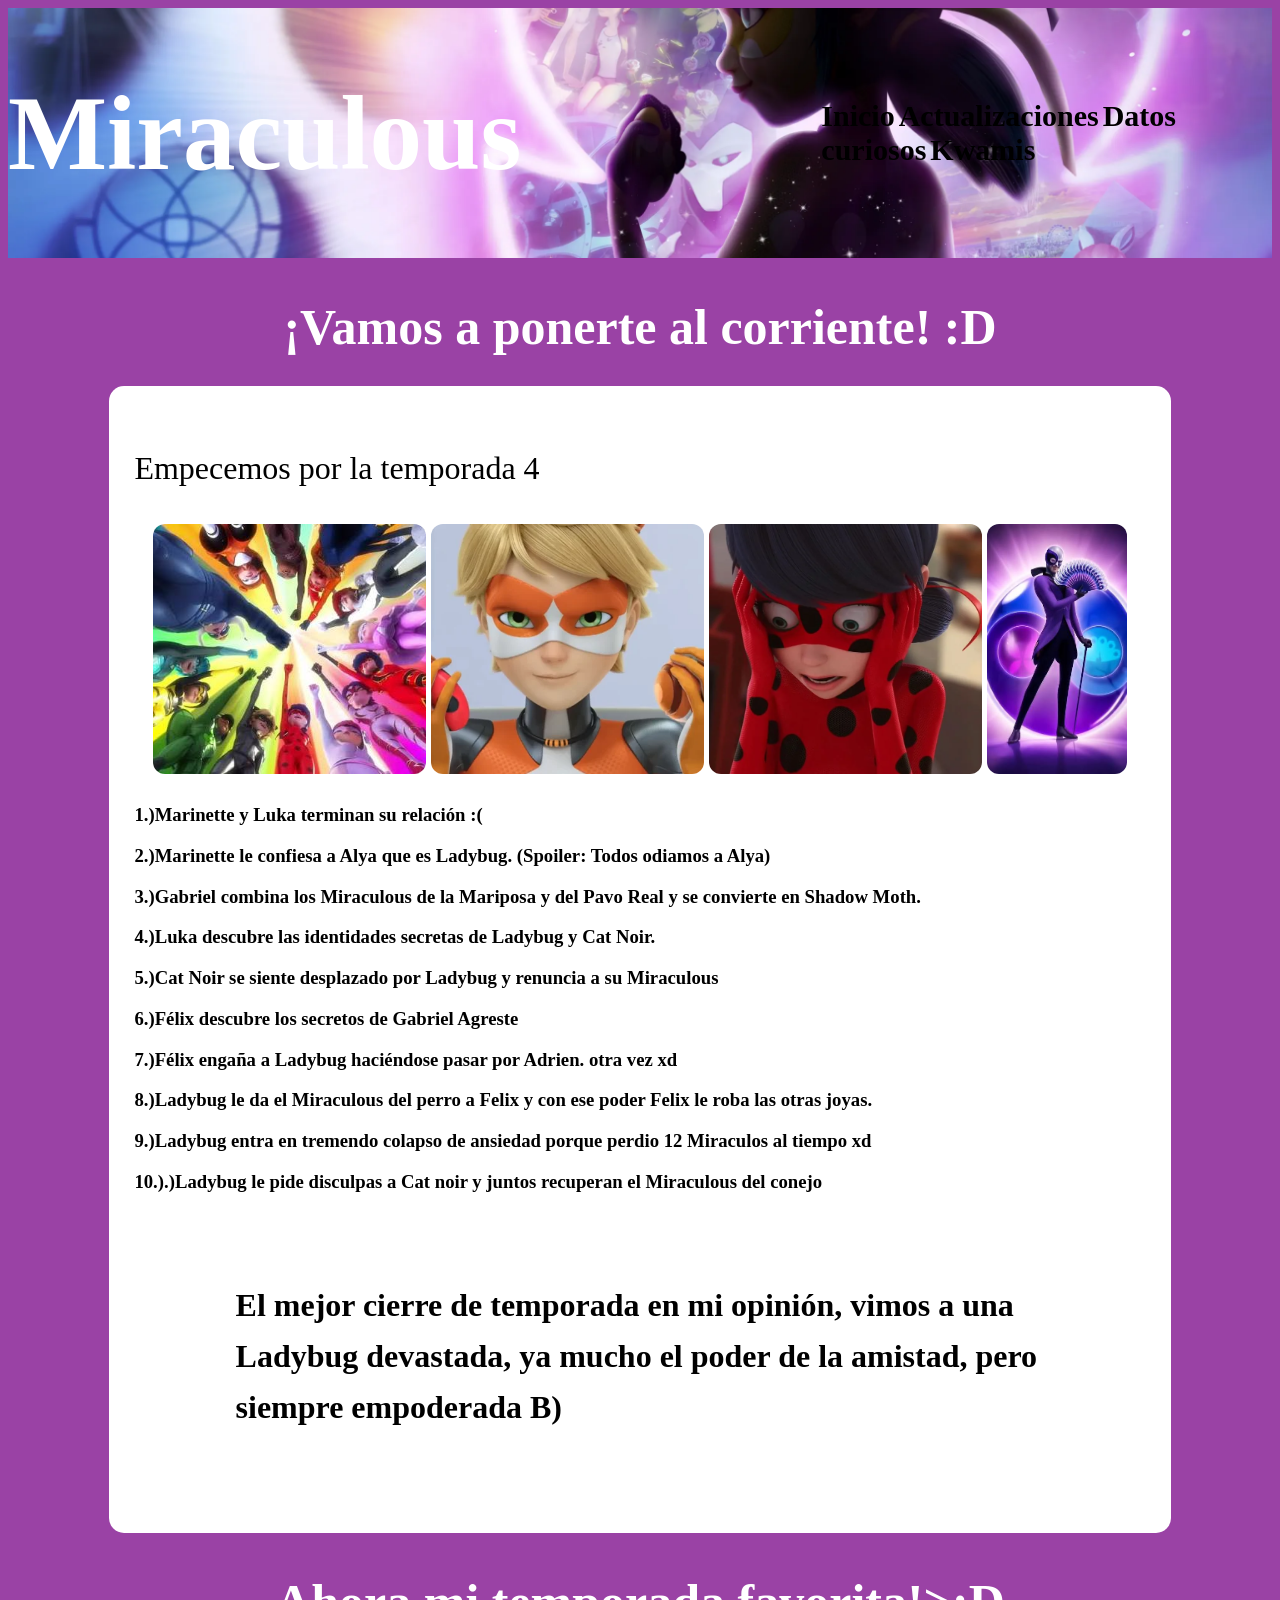
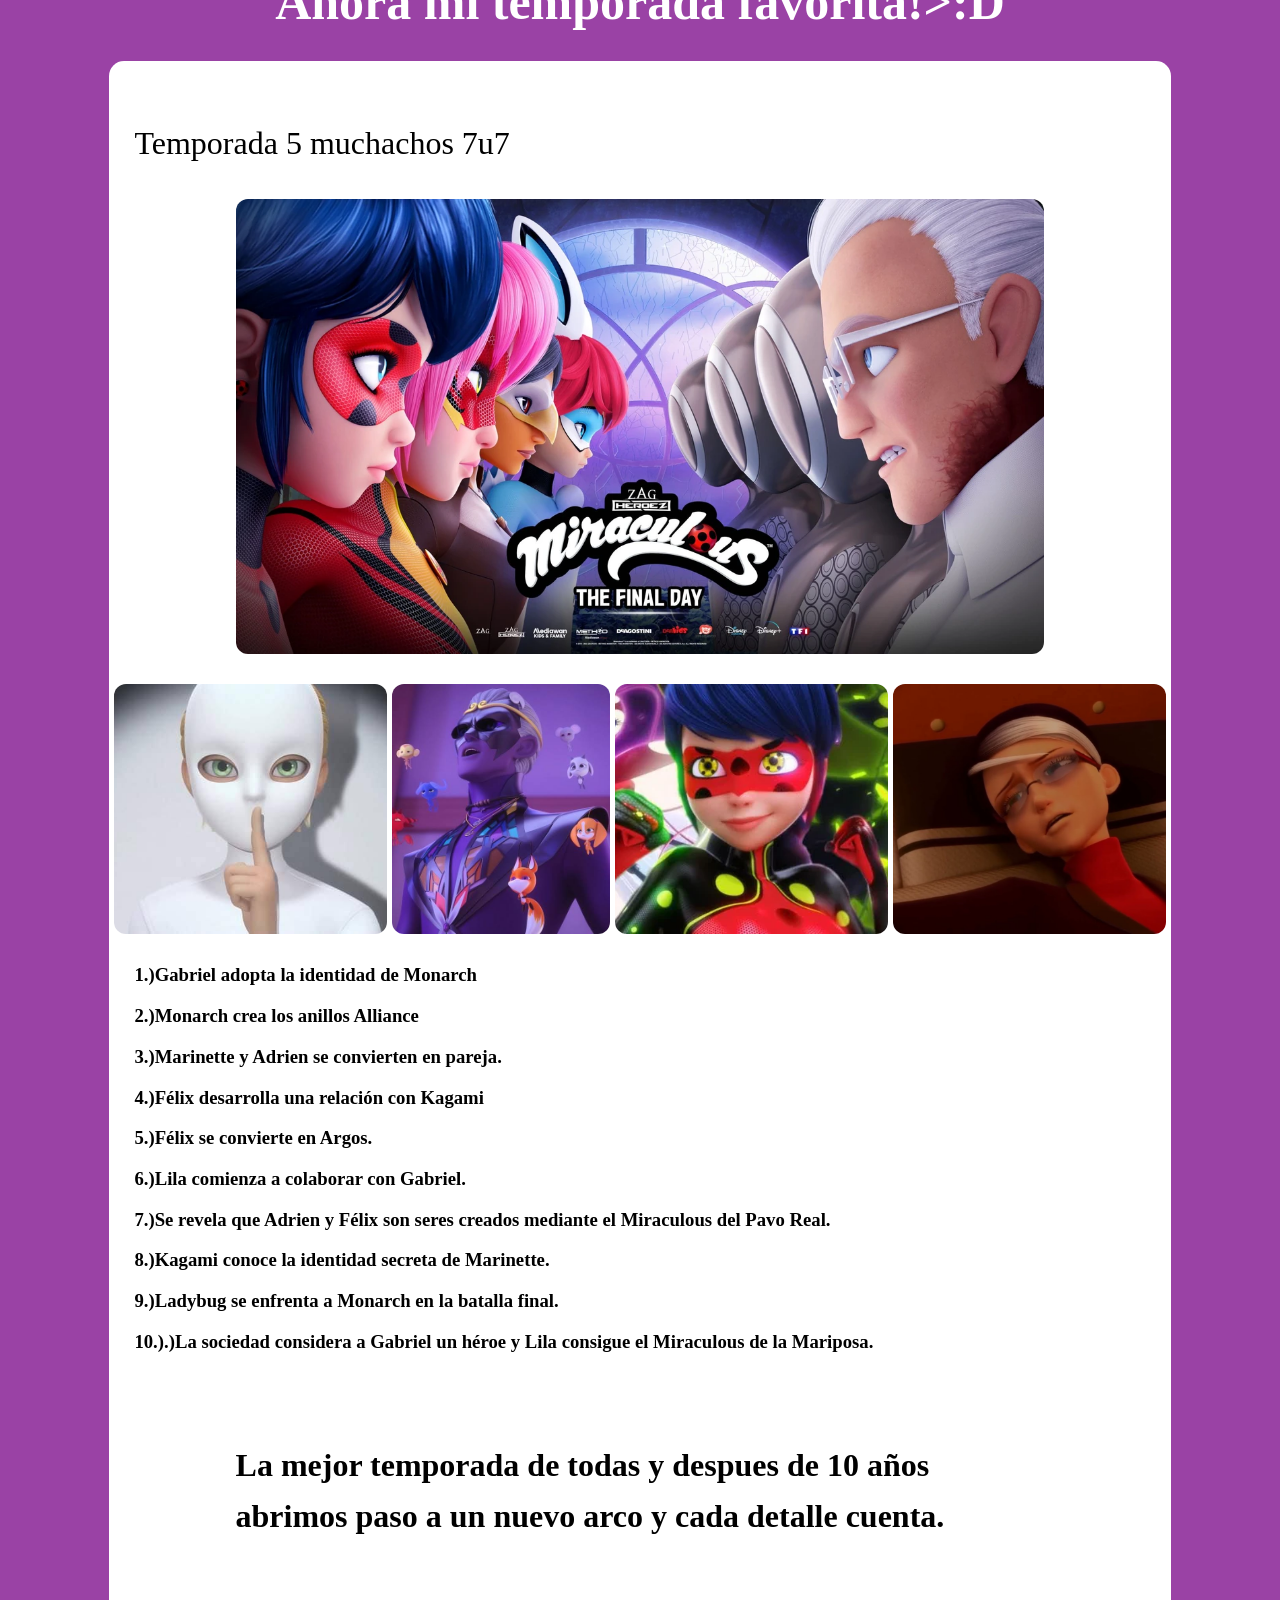
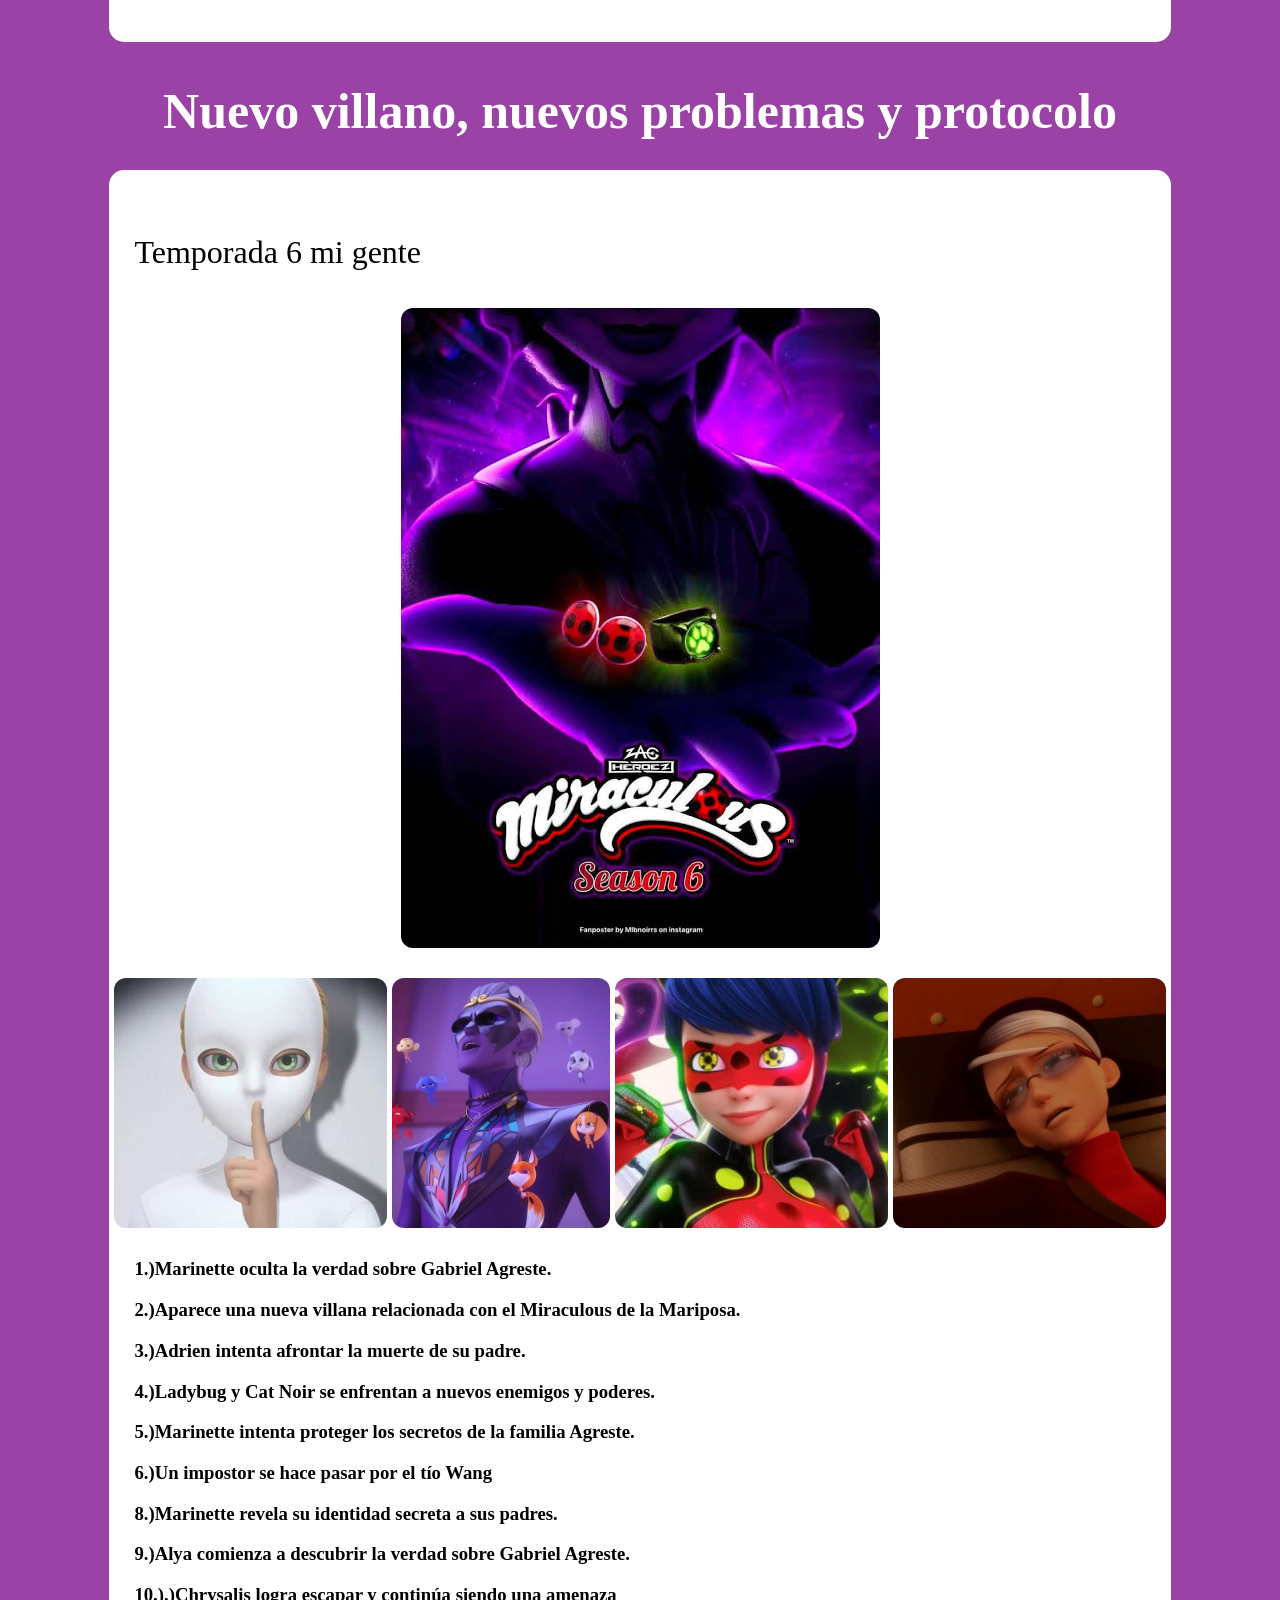
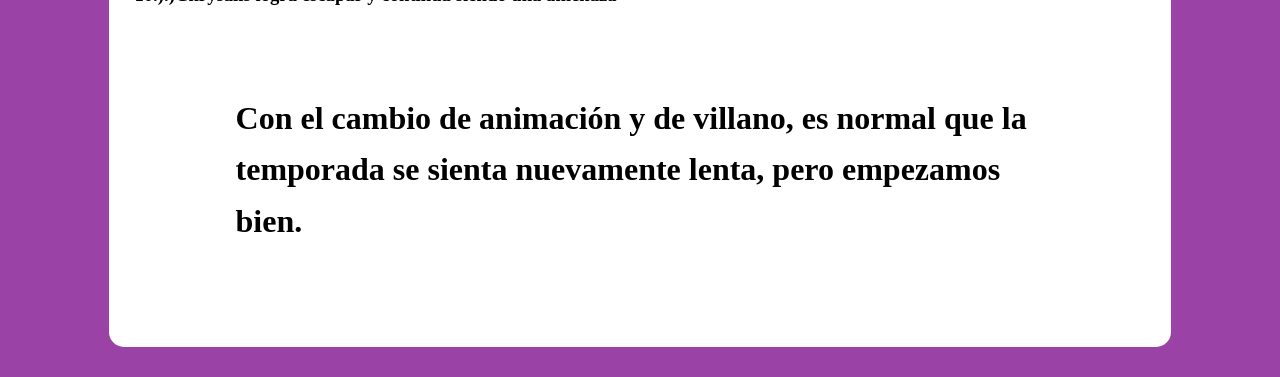
<file: Espacio 1.html>
<!DOCTYPE html>
<html lang="en">
<head>
    <meta charset="UTF-8">
    <meta name="viewport" content="width=device-width, initial-scale=1.0">
    <title>Document</title>
    <link rel="stylesheet" href="actualizacion.css">
</head>
<header>
    <nav>
        <h1>Miraculous</h1>
        <div>
            <a href="index.html">Inicio</a>
            <a href="Espacio 1.html">Actualizaciones</a>
            <a href="Espacio 2.html">Datos curiosos</a>
            <a href="Espacio 3.html">Kwamis</a>
        </div>
    </nav>

</header>
<body>
    <h2 class="titulo-principal">¡Vamos a ponerte al corriente! :D</h2>
    <div>
        
<div class="contenido-actualizaciones">
    <p>Empecemos por la temporada 4</p>
    
<div class="fila-imagenes">
    <img src="images (2).jfif"alt="Imagen de Miraculous">
    <img src="lets-talk-about-félix-v0-u90cqjz606of1.webp" alt="Imagen de Miraculous">
    <img src="omg-season-4-final-is-so-good-such-a-good-plot-twist-v0-hmz88cntu6vg1.webp" alt="Imagen de Miraculous">
    <img src="images (3).jfif" alt="Imagen de Miraculous">
</div>

 <h3 class=l">1.)Marinette y Luka terminan su relación :(
 <h3 class=l">2.)Marinette le confiesa a Alya que es Ladybug.  (Spoiler: Todos odiamos a Alya)</h3>
    <h3 class=l">3.)Gabriel combina los Miraculous de la Mariposa y del Pavo Real y se convierte en Shadow Moth.</h3>
        <h3 class=l">4.)Luka descubre las identidades secretas de Ladybug y Cat Noir.</h3>
            <h3 class=l">5.)Cat Noir se siente desplazado por Ladybug y renuncia a su Miraculous </h3>
                <h3 class=l">6.)Félix descubre los secretos de Gabriel Agreste 
                    <h3 class=l">7.)Félix engaña a Ladybug haciéndose pasar por Adrien. otra vez xd
                        <h3 class=l">8.)Ladybug le da el Miraculous del perro a Felix y con ese poder Felix le roba las otras joyas.
                            <h3 class=l">9.)Ladybug entra en tremendo colapso de ansiedad porque perdio 12 Miraculos al tiempo xd
                                <h3 class=l">10.).)Ladybug le pide disculpas a Cat noir y juntos recuperan el Miraculous del conejo
                                
    <div>
</div>
        
<div class="contenido-actualizaciones">
    <p>
        El mejor cierre de temporada en mi opinión, vimos a una Ladybug devastada, ya mucho el poder de la amistad, pero siempre empoderada B)
    </p>
    </div>
    </div>
   
    


     <h2 class="titulo-principal">Ahora mi temporada favorita!>:D </h2>
    <div>
        
<div class="contenido-actualizaciones">
    <p>Temporada 5 muchachos 7u7 </p>
    
<div class="fila-imagenes1">
    <img src="The_Final_Day_English_poster.webp"alt="Imagen de Miraculous">
    
</div>

<div class="fila-imagenes">
    <img src="images (5).jfif"alt="Imagen de Miraculous">
<img src="images (4).jfif" alt="Imagen de Miraculous">
    <img src="how-would-you-make-bug-noir-work-in-a-season-5-finale-where-v0-7hfzsbdxkpmf1.webp" alt="Imagen de Miraculous">
    <img src="maxresdefault (1).jpg"  alt="Imagen de Miraculous">

    </div>

     <h3 class=l">1.)Gabriel adopta la identidad de Monarch
 <h3 class=l">2.)Monarch crea los anillos Alliance </h3>
    <h3 class=l">3.)Marinette y Adrien se convierten en pareja.</h3>
        <h3 class=l">4.)Félix desarrolla una relación con Kagami</h3>
            <h3 class=l">5.)Félix se convierte en Argos. </h3>
                <h3 class=l">6.)Lila comienza a colaborar con Gabriel.
                    <h3 class=l">7.)Se revela que Adrien y Félix son seres creados mediante el Miraculous del Pavo Real.
                        <h3 class=l">8.)Kagami conoce la identidad secreta de Marinette.
                            <h3 class=l">9.)Ladybug se enfrenta a Monarch en la batalla final. 
                                <h3 class=l">10.).)La sociedad considera a Gabriel un héroe y Lila consigue el Miraculous de la Mariposa.
    <div>
        </div>
        
<div class="contenido-actualizaciones">
    <p>
        La mejor temporada de todas y despues de 10 años abrimos paso a un nuevo arco y cada detalle cuenta.</p>
    </div>
</div>


    <h2 class="titulo-principal">Nuevo villano, nuevos problemas y protocolo</h2>
    <div>    
        
<div class="contenido-actualizaciones">
    <p>Temporada 6 mi gente</p>
    
<div class="fila-imagenes2">
    <img src="images qaedwrf(8).jfif"alt="Imagen de Miraculous">
    
</div>

<div class="fila-imagenes">
    <img src="images (5).jfif"alt="Imagen de Miraculous">
<img src="images (4).jfif" alt="Imagen de Miraculous">
    <img src="how-would-you-make-bug-noir-work-in-a-season-5-finale-where-v0-7hfzsbdxkpmf1.webp" alt="Imagen de Miraculous">
    <img src="maxresdefault (1).jpg"  alt="Imagen de Miraculous">

    </div>

 <h3 class=l">1.)Marinette oculta la verdad sobre Gabriel Agreste.
 <h3 class=l">2.)Aparece una nueva villana relacionada con el Miraculous de la Mariposa.
    <h3 class=l">3.)Adrien intenta afrontar la muerte de su padre.
        <h3 class=l">4.)Ladybug y Cat Noir se enfrentan a nuevos enemigos y poderes.
            <h3 class=l">5.)Marinette intenta proteger los secretos de la familia Agreste.
                <h3 class=l">6.)Un impostor se hace pasar por el tío Wang
                        <h3 class=l">8.)Marinette revela su identidad secreta a sus padres.
                            <h3 class=l">9.)Alya comienza a descubrir la verdad sobre Gabriel Agreste.
                                <h3 class=l">10.).)Chrysalis logra escapar y continúa siendo una amenaza
                                
    <div>
</div>
<div>
        </div>
        
<div class="contenido-actualizaciones">
    <p>
        Con el cambio de animación y de villano, es normal que la temporada se sienta nuevamente lenta, pero empezamos bien.</p>

</div>
</body>
</html>
</file>
<file: actualizacion.css>
{
    padding:0;
    margin: 0;
    box-sizing:border-box;
    font-family: "Praise", cursive;
  font-weight: 600;
  font-style: normal;
}
body {
background-color:#902f9ce7;
}

header {
    background-image:url(compose.webp);
    height:250px;
    background-position: center;
    background-size:cover;
    display: flex;
    justify-content:end;
    align-items: center;
}
nav {
    display: flex;
    justify-content: center;
    align-items: center;
    gap: 300px;
}

h1 {
    font-size:105px;
    color:white 
}

a {
    text-decoration:none;
    color:black;
    font-size:30px;
    font-weight: bold;
    border-bottom: 2px solit transparent;
}
a:hover {
    border-bottom:2px solid black;
    solid: white;
}

.titulo-principal {
    font-family: font-family: "impact" SIZE=9
  font-weight: 400;
  font-style: normal;
    text-align: center;
    font-size: 50px;
    color: white;
    margin-top: 40px;
    margin-bottom: 30px;
}

.contenido-actualizaciones {
    background-color: white;
    color: black;
    width: 80%;
    margin: 30px auto;
    padding: 25px;
    border-radius: 15px;
}

.contenido-actualizaciones p {
    font-size:32px;
    margin-bottom: 20px;
    line-height: 1.6;
}
.fila-imagenes {
    display: flex;
    justify-content: center;
    align-items: center;
    gap: 5px;
    width: 90%;
    margin: 30px auto;
}

.fila-imagenes img {
    width: 30%;
    height: 250px;
    object-fit: cover;
    border-radius: 12px;
}
.fila-imagenes1{
    display: flex;
    justify-content: center;
    align-items: center;
    gap: 20px;
    width: 80%;
    margin: 30px auto;
}
.fila-imagenes1 img {
    width: 100%;
    height: auto;
    object-fit: cover;
    border-radius: 12px;
}

.fila-imagenes2{
    display: flex;
    justify-content: center;
    align-items: center;
    gap: 20px;
    width: 80%;
    margin: 30px auto;
}
.fila-imagenes2 img {
    width: auto;
    height: 90%
    object-fit: cover;
    border-radius: 12px;
}
</file>
